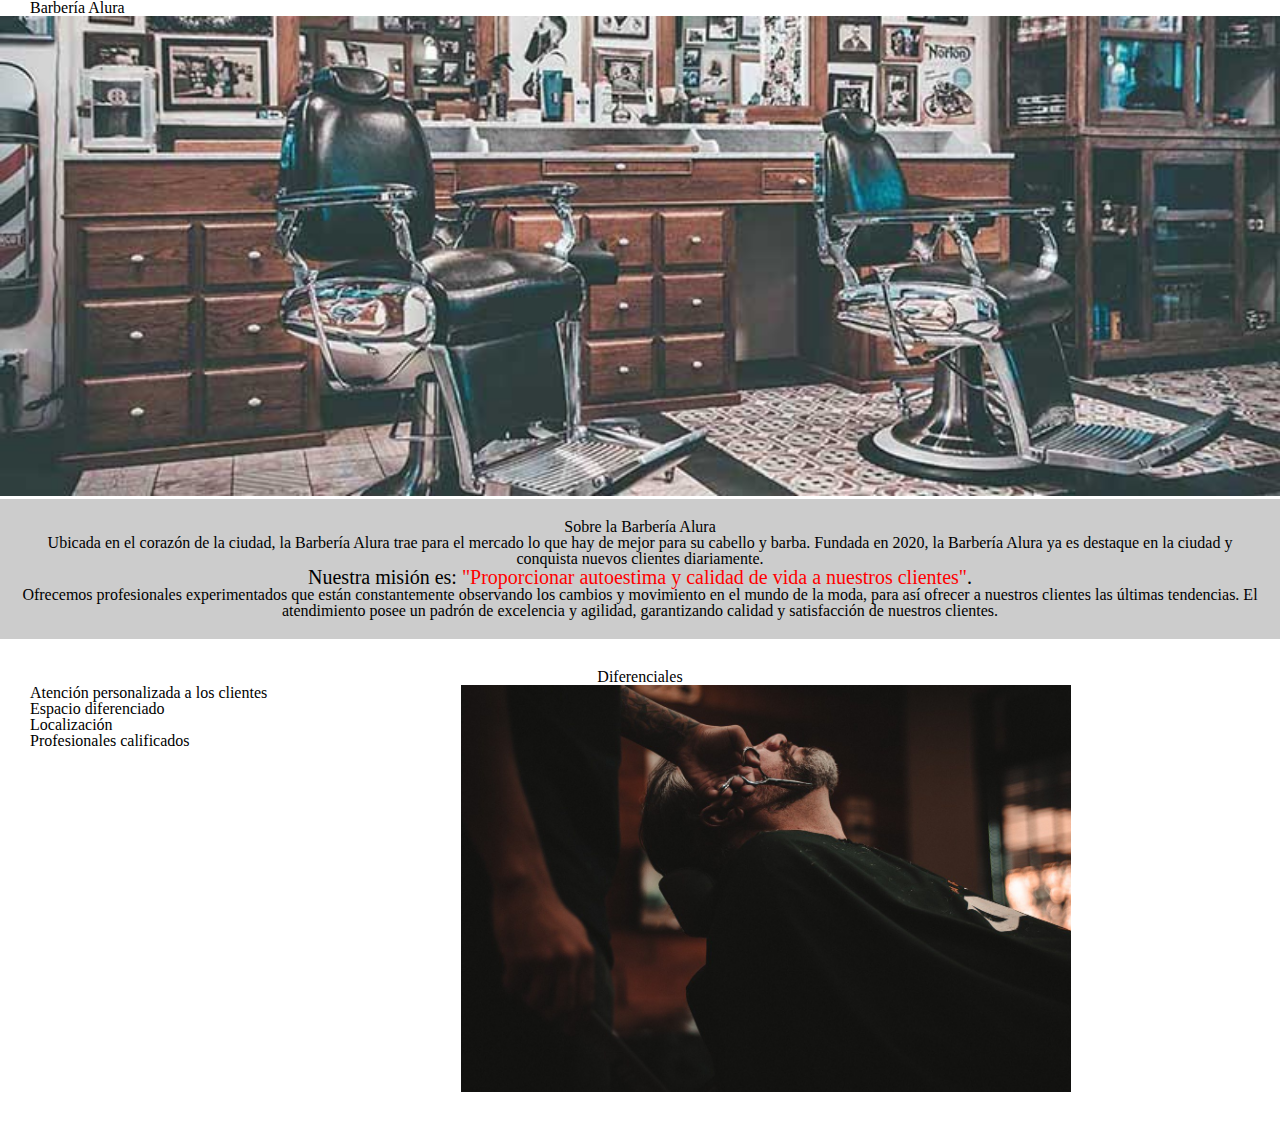
<file: index.html>
<!DOCTYPE html>
<html lang="es">
  <head>
    <meta charset="UTF-8" />
    <meta http-equiv="X-UA-Compatible" content="IE=edge" />
    <meta name="viewport" content="width=device-width, initial-scale=1.0" />
    <link rel="stylesheet" href="css/reset.css">
    <link rel="stylesheet" href="css/home.css" />
    <title>Barbería Alura</title>
  </head>

  <body>
    <header>
      <h1 class="titulo-principal">Barbería Alura</h1>
    </header>

    <img id="banner" src="img/banner.jpg" />

    <div class="principal">
      <h2 class="titulo-centralizado">Sobre la Barbería Alura</h2>

      <p>
        Ubicada en el corazón de la ciudad, la <strong>Barbería Alura</strong> trae para el mercado lo que hay de mejor para su cabello y barba. Fundada en 2020, la Barbería Alura ya es destaque en la ciudad y conquista nuevos clientes diariamente.
      </p>

      <p id="mision"> <em> Nuestra misión es: <strong>"Proporcionar autoestima y calidad de vida a nuestros clientes"</strong>.</em></p>

      <p>
        Ofrecemos profesionales experimentados que están constantemente observando los cambios y movimiento en el mundo de la moda, para así
        ofrecer a nuestros clientes las últimas tendencias. El atendimiento posee un padrón de excelencia y agilidad, garantizando calidad y     satisfacción de nuestros clientes.
      </p>
    </div>

    <div class="diferenciales">
      <h3 class="titulo-centralizado">Diferenciales</h3>

      <ul>
        <li class="items">Atención personalizada a los clientes</li>
        <li class="items">Espacio diferenciado</li>
        <li class="items">Localización</li>
        <li class="items">Profesionales calificados</li>
      </ul>

      <img src="img/diferenciales.jpg" alt="" class="imgDiferencial" />
    </div>
  </body>
</html>
</file>
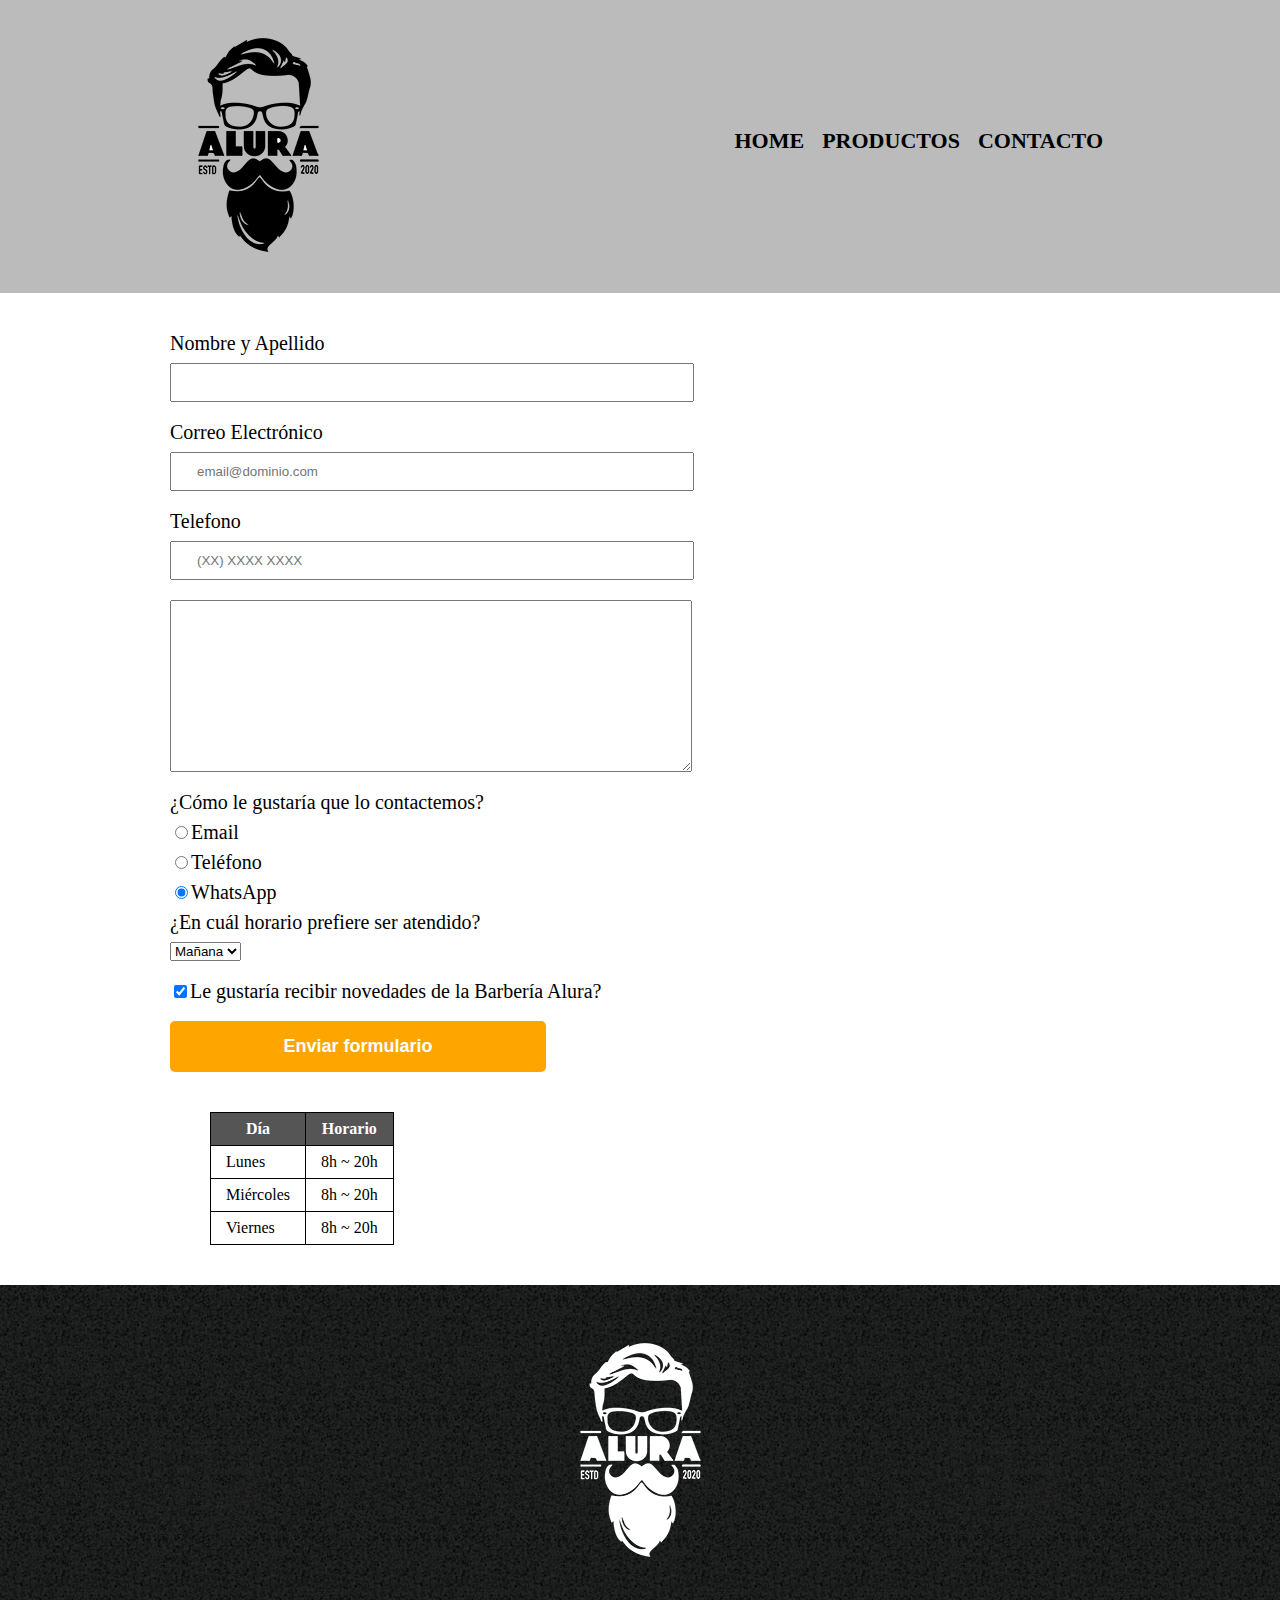
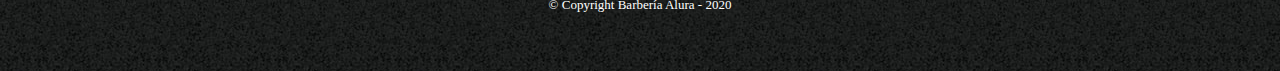
<file: contacto.html>
<!DOCTYPE html>
<html lang="es">
  <head>
    <meta charset="UTF-8" />
    <meta http-equiv="X-UA-Compatible" content="IE=edge" />
    <meta name="viewport" content="width=device-width, initial-scale=1.0" />
    <link rel="stylesheet" href="css/reset.css" />
    <link rel="stylesheet" href="css/productos.css">
    <link rel="stylesheet" href="css/contacto.css" />
    <title>Barbería Alura</title>
  </head>
  <body>
    <header>
        <div class="caja">
          <h1><img src="img/logo.png" alt="Logo de barberia"></h1>
          <nav>
            <ul>
              <li><a href="index.html">Home</a></li>
              <li><a href="productos.html">Productos</a></li>
              <li><a href="contacto.html">Contacto</a></li>
            </ul>
          </nav>
        </div>
      </header>
  
    <main>
      <form>
        <label for="nombreapellido">Nombre y Apellido</label>
        <input class="input-padron" required type="text" id="nombreapellido" />

        <label for="correoelectronico">Correo Electrónico</label>
        <input class="input-padron" required placeholder="email@dominio.com" type="email" id="correoelectronico" />

        <label for="telefono">Telefono</label>
        <input class="input-padron" required placeholder="(XX) XXXX XXXX" type="tel" id="telefono" />

        <textarea class="input-padron" name="" id="mensaje" cols="70" rows="10" required></textarea>

        <fieldset>
          <legend>¿Cómo le gustaría que lo contactemos?</legend>
          
          <label for="radio-email"><input type="radio" name="contacto" value="email" id="radio-email"/>Email</label>

          <label for="radio-telefono"><input type="radio" name="contacto" value="telefono" id="radio-telefono"/>Teléfono</label>

          <label for="radio-whatsapp"><input type="radio" name="contacto" value="whatsapp" id="radio-whatsapp" checked/>WhatsApp</label>
        
        </fieldset>
        
        <fieldset>
          <legend>¿En cuál horario prefiere ser atendido?</legend>
          <select>
            <option>Mañana</option>
            <option>Tarde</option>
            <option>Noche</option>
          </select>

        </fieldset>         

        <label class="checkbox"><input type="checkbox" checked />Le gustaría recibir novedades de la Barbería Alura?</label>

        <input type="submit" value="Enviar formulario" class="enviar" />
      </form>

      <table>
        <thead>
            <tr>
                <th>Día</th>
                <th>Horario</th>
            </tr>
        </thead>
        <tbody>
            <tr>
                <td>Lunes</td>
                <td>8h ~ 20h</td>
            </tr>
            <tr>
                <td>Miércoles</td>
                <td>8h ~ 20h</td>
            </tr>
            <tr>
                <td>Viernes</td>
                <td>8h ~ 20h</td>
            </tr>
        </tbody>
    </table>
    </main>

    <footer>
        <img src="img/logo-blanco.png" alt="Logo blanco">
        <p class="copy">&copy Copyright Barbería Alura - 2020</p>
    </footer>
  </body>
</html>
</file>
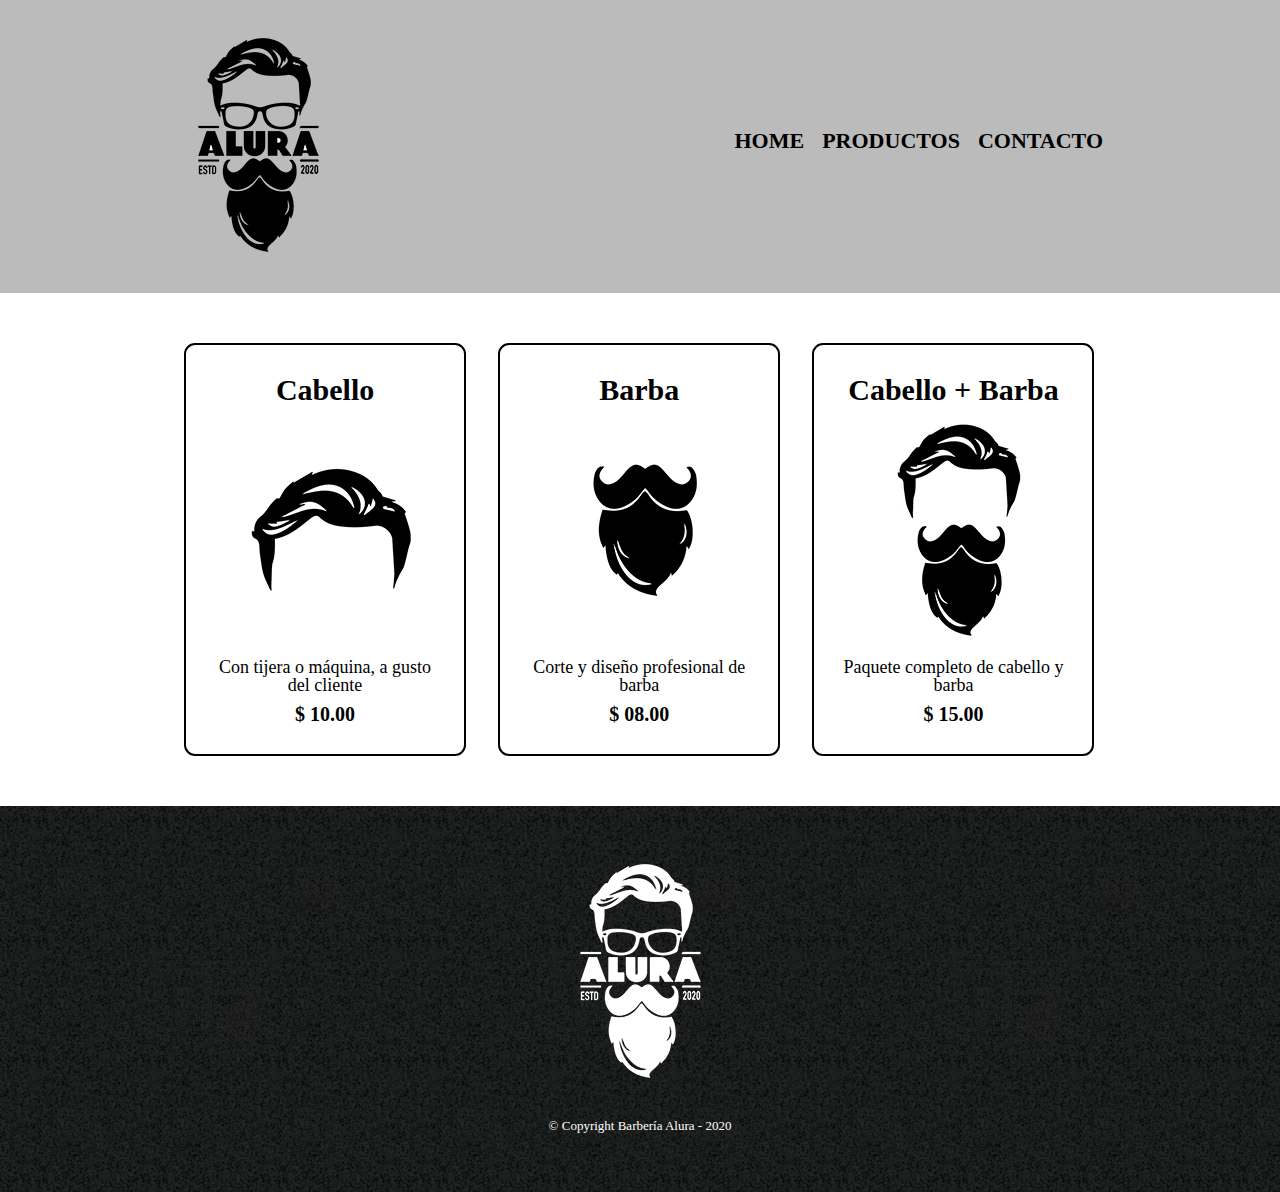
<file: productos.html>
<!DOCTYPE html>
<html lang="es">
  <head>
    <meta charset="UTF-8" />
    <meta http-equiv="X-UA-Compatible" content="IE=edge" />
    <meta name="viewport" content="width=device-width, initial-scale=1.0" />
    <link rel="stylesheet" href="css/reset.css" />
    <link rel="stylesheet" href="css/productos.css" />
    <title>Barbería Alura</title>
  </head>
  <body>
    <header>
      <div class="caja">
        <h1><img src="img/logo.png""></h1>
        <nav>
          <ul>
            <li><a href="index.html">Home</a></li>
            <li><a href="productos.html">Productos</a></li>
            <li><a href="contacto.html">Contacto</a></li>
          </ul>
        </nav>
      </div>
    </header>

    <main>
      <ul class="productos">
        <li>
          <h2>Cabello</h2>
          <img src="img/cabello.jpg" />
          <p class="producto-descripcion">Con tijera o máquina, a gusto del cliente</p>
          <p class="producto-precio">$ 10.00</p>
        </li>
        <li>
          <h2>Barba</h2>
          <img src="img/barba.jpg" />
          <p class="producto-descripcion">Corte y diseño profesional de barba</p>
          <p class="producto-precio">$ 08.00</p>
        </li>
        <li>
          <h2>Cabello + Barba</h2>
          <img src="img/cabello+barba.jpg" />
          <p class="producto-descripcion">Paquete completo de cabello y barba</p>
          <p class="producto-precio">$ 15.00</p>
        </li>
      </ul>
    </main>

    <footer>
      <img src="img/logo-blanco.png">
      <p class="copy">&copy Copyright Barbería Alura - 2020</p>
    </footer>
  </body>
</html>
</file>
<file: css/home.css>
.titulo-principal {
  padding-left: 30px;
}

#banner {
  width: 100%;
}

.principal {
  background: #cccccc;
  padding: 20px;
}

.titulo-centralizado {
  text-align: center;
}

p {
  text-align: center;
}

em strong {
  color: red;
}

#mision {
  font-size: 20px;
}

.diferenciales {
  background: #ffffff;
  padding: 30px;
}

.items {
  font-size: italic;
}

ul {
  display: inline-block;
  vertical-align: top;
  width: 20%;
  margin-right: 15%;
}

.imgDiferencial {
  width: 50%;
}
</file>
<file: css/productos.css>
header {
  background: #bbbbbb;
  padding: 20px 0;
}

nav {
  position: absolute;
  top: 110px;
  right: 0;
}

nav li {
  display: inline;
  margin: 0 0 0 15 px;
}

nav a {
  text-transform: uppercase;
  color: #000000;
  font-weight: bold;
  font-size: 22px;
  text-decoration: none;
  margin: 7px;
}

nav a:hover {
  color: #c78c19;
  text-decoration: underline;
}

.caja {
  position: relative;
  width: 940px;
  margin: 0 auto;
}

.productos {
  width: 940px;
  margin: 0 auto;
  padding: 50px;
}

.productos li {
  display: inline-block;
  text-align: center;
  width: 30%;
  vertical-align: top;
  margin: 0 1.5%;
  padding: 30px 20px;
  box-sizing: border-box;
  border: 2px solid #000000;
  border-radius: 11px;
}

.productos li:hover {
  border-color: #c78c19;
}

.productos li:active {
  border-color: #088c19;
}

.productos li:hover h2 {
  font-size: 33px;
}

.productos h2 {
  font-size: 30px;
  font-weight: bold;
}

.producto-descripcion {
  font-size: 18px;
}

.producto-precio {
  font-size: 20px;
  font-weight: bold;
  margin-top: 10px;
}

footer {
  text-align: center;
  background-image: url(../img/bg.jpg);
  padding: 40px;
}

.copy {
  color: #ffffff;
  font-size: 13px;
  margin: 20px;
}
</file>
<file: css/contacto.css>
main {
  width: 940px;
  margin: 0 auto;
}

form {
  margin: 40px 0;
}

form label,
form p {
  display: block;
  font-size: 20px;
  margin: 0 0 10px;
}

form label,
form legend {
  display: block;
  font-size: 20px;
  margin: 0 0 10px;
}

/*form input {
  display: block;
  margin: 0 0 20px;
  padding: 10px 25px;
  width: 50%;
}*/

.input-padron {
  display: block;
  margin: 0 0 20px;
  padding: 10px 25px;
  width: 50%;
}

.checkbox {
  margin: 20px 0;
}

.enviar {
  width: 40%;
  padding: 15px 0;
  font-size: 18px;
  font-weight: bold;
  color: white;
  background: orange;
  border: none;
  border-radius: 5px;
  transition: 1s all;
  cursor: pointer;
}

.enviar:hover {
  background: darkorange;
  transform: scale(1.2);
}

table {
  margin: 40px 40px;
}

thead {
  background: #555555;
  color: white;
  font-weight: bold;
}

td, th {
  border: 1px solid #000000;
  padding: 8px 15px;
}
</file>
